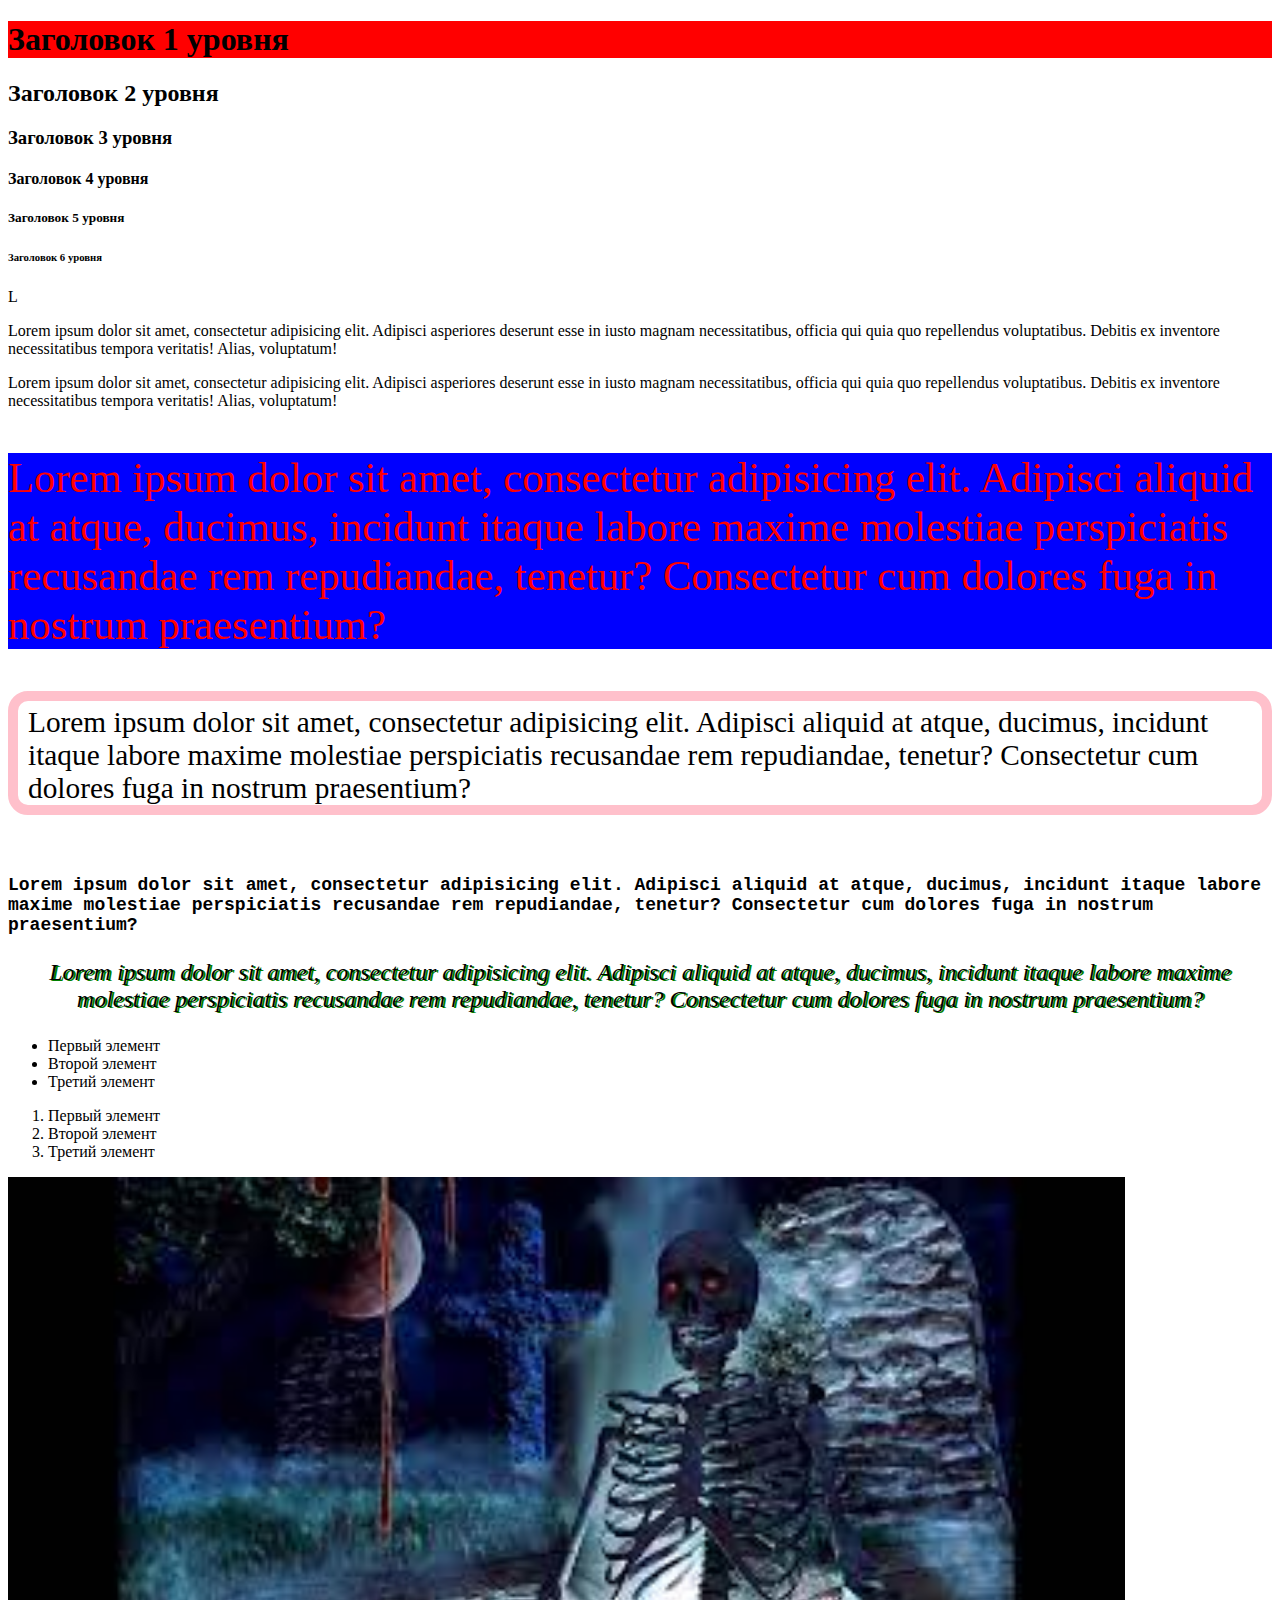
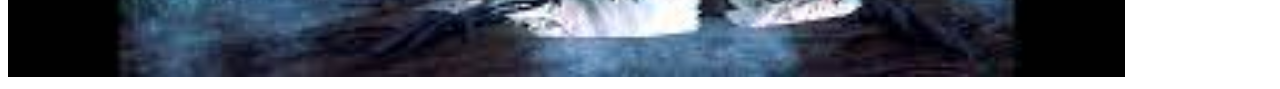
<file: class2/index.html>
<!doctype html>
<html lang="en">
<head>
    <meta charset="UTF-8">
    <meta name="viewport"
          content="width=device-width, user-scalable=no, initial-scale=1.0, maximum-scale=1.0, minimum-scale=1.0">
    <meta http-equiv="X-UA-Compatible" content="ie=edge">
    <title>paraksect</title>
    <link rel="stylesheet" href="styles.css">
</head>
<body>
<h1>Заголовок 1 уровня</h1>
<h2>Заголовок 2 уровня</h2>
<h3>Заголовок 3 уровня</h3>
<h4>Заголовок 4 уровня</h4>
<h5>Заголовок 5 уровня</h5>
<h6>Заголовок 6 уровня</h6>

<p>L</p>
<p>Lorem ipsum dolor sit amet, consectetur adipisicing elit. Adipisci asperiores deserunt esse in iusto magnam necessitatibus, officia qui quia quo repellendus voluptatibus. Debitis ex inventore necessitatibus tempora veritatis! Alias, voluptatum!</p>
<p>Lorem ipsum dolor sit amet, consectetur adipisicing elit. Adipisci asperiores deserunt esse in iusto magnam necessitatibus, officia qui quia quo repellendus voluptatibus. Debitis ex inventore necessitatibus tempora veritatis! Alias, voluptatum!</p>

<div>
<p class="paragraph-1">Lorem ipsum dolor sit amet, consectetur adipisicing elit. Adipisci aliquid at atque, ducimus, incidunt itaque labore maxime molestiae perspiciatis recusandae rem repudiandae, tenetur? Consectetur cum dolores fuga in nostrum praesentium?</p>
<p class="paragraph-2">Lorem ipsum dolor sit amet, consectetur adipisicing elit. Adipisci aliquid at atque, ducimus, incidunt itaque labore maxime molestiae perspiciatis recusandae rem repudiandae, tenetur? Consectetur cum dolores fuga in nostrum praesentium?</p>
<p class="paragraph-3">Lorem ipsum dolor sit amet, consectetur adipisicing elit. Adipisci aliquid at atque, ducimus, incidunt itaque labore maxime molestiae perspiciatis recusandae rem repudiandae, tenetur? Consectetur cum dolores fuga in nostrum praesentium?</p>
<p class="paragraph-4">Lorem ipsum dolor sit amet, consectetur adipisicing elit. Adipisci aliquid at atque, ducimus, incidunt itaque labore maxime molestiae perspiciatis recusandae rem repudiandae, tenetur? Consectetur cum dolores fuga in nostrum praesentium?</p>
</div>

<ul>
    <li>
        Первый элемент
    </li>
    <li>
        Второй элемент
    </li>
    <li>
        Третий элемент
    </li>
</ul>

<ol>
    <li>
        Первый элемент
    </li>
    <li>
        Второй элемент
    </li>
    <li>
        Третий элемент
    </li>
</ol>

<img src="graveyard.jfif" height=500>

</body>
</html>
</file>
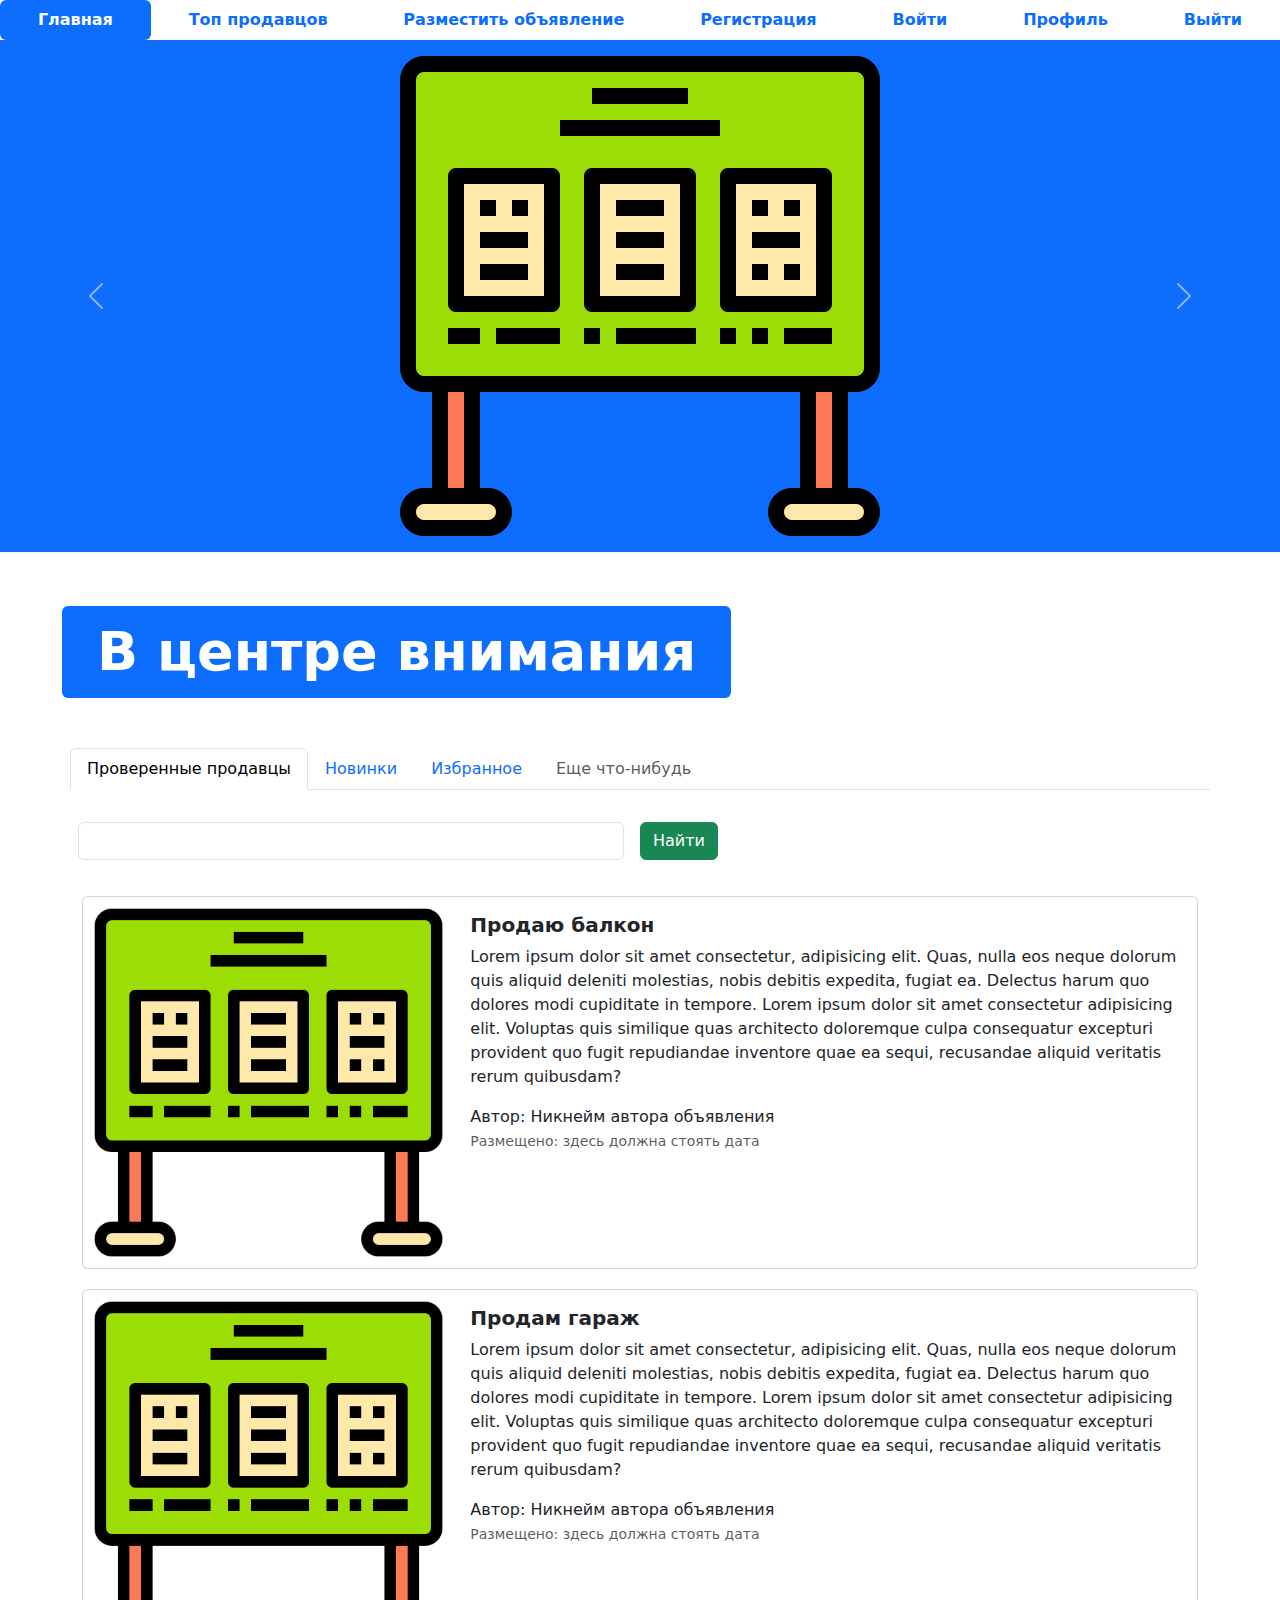
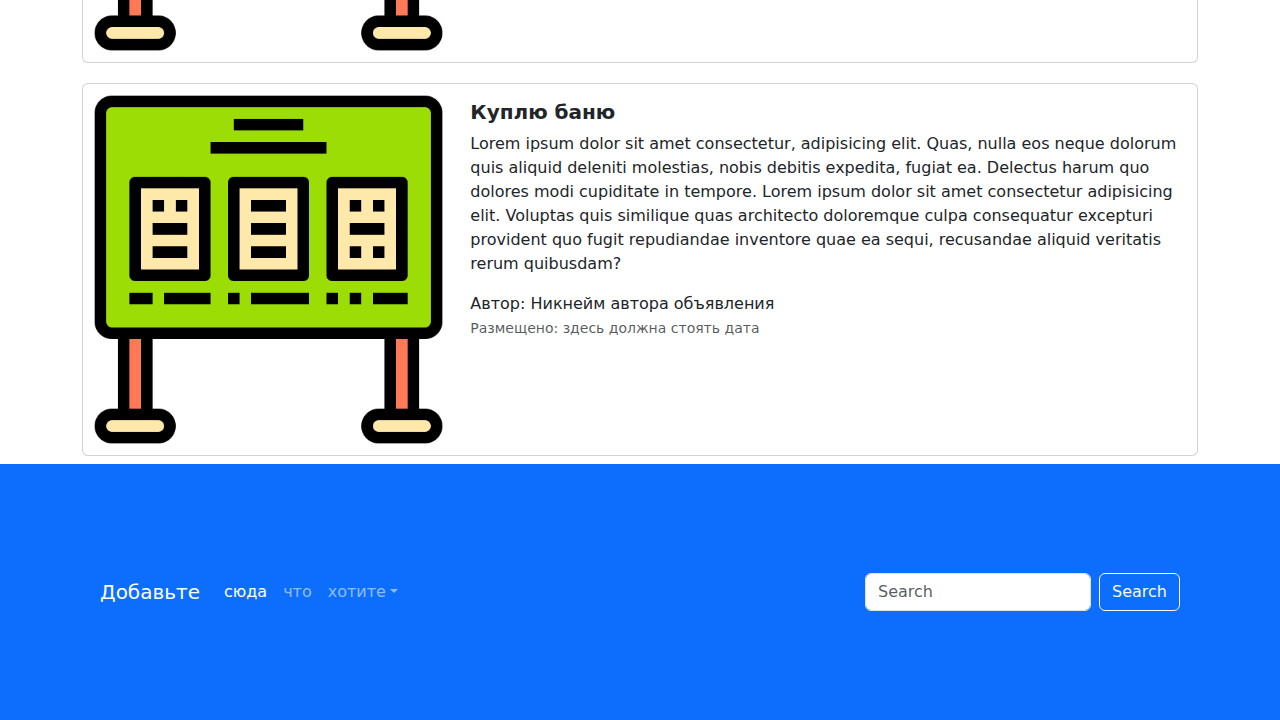
<file: site/index.html>
<!DOCTYPE html>
<html lang="en">

<head>
  <meta charset="UTF-8">
  <meta http-equiv="X-UA-Compatible" content="IE=edge">
  <meta name="viewport" content="width=device-width, initial-scale=1.0">
  <link rel="shortcut icon" href="img/favicon.ico" type="image/x-icon">
  <link href="css/bootstrap.min.css" rel="stylesheet">
  <link rel="stylesheet" href="css/fontello.css">
  <title>Index</title>
</head>

<body>
<ul class="nav nav-pills sticky-top bg-white nav-fill">
  <li class="nav-item">
    <a class="nav-link active" aria-current="page" href="index.html">
      <span style="font-weight: bold;">Главная</span>
    </a>
  </li>
  <li class="nav-item">
    <a class="nav-link" href="top-sellers.html"><span style="font-weight: bold;">Топ продавцов</span>
    </a>
  </li>
  <li class="nav-item">
    <a class="nav-link" href="advertisement-post.html">
      <span style="font-weight: bold;">Разместить объявление</span>
    </a>
  </li>
  <li class="nav-item">
    <a class="nav-link" href="register.html">
      <span style="font-weight: bold;">Регистрация</span>
    </a>
  </li>
  <li class="nav-item">
    <a class="nav-link" href="login.html">
      <span style="font-weight: bold;">Войти</span>
    </a>
  </li>
  <li class="nav-item">
    <a class="nav-link" href="profile.html">
      <span style="font-weight: bold;">Профиль</span>
    </a>
  </li>
  <li class="nav-item">
    <a class="nav-link" href="#">
      <span style="font-weight: bold;">Выйти</span>
    </a>
  </li>
</ul>

<div id="carouselExampleControls" class="carousel slide bg-primary" data-bs-ride="carousel">
  <div class="carousel-inner">
    <div class="carousel-item active">
      <img src="img/adv.png" class="mx-auto d-block w-33" alt="...">
    </div>
    <div class="carousel-item">
      <img src="img/adv.png" class="mx-auto d-block w-33" alt="...">
    </div>
    <div class="carousel-item">
      <img src="img/adv.png" class="mx-auto d-block w-33" alt="...">
    </div>
  </div>
  <button class="carousel-control-prev" type="button" data-bs-target="#carouselExampleControls" data-bs-slide="prev">
    <span class="carousel-control-prev-icon" aria-hidden="true"></span>
    <span class="visually-hidden">Предыдущий</span>
  </button>
  <button class="carousel-control-next" type="button" data-bs-target="#carouselExampleControls" data-bs-slide="next">
    <span class="carousel-control-next-icon" aria-hidden="true"></span>
    <span class="visually-hidden">Следующий</span>
  </button>
</div>
<div class="container" style="margin: 50px;">
  <div class="display-2">
    <span class="badge bg-primary">В центре внимания</span>
  </div>
</div>
<div class="container">
  <div class="row">
    <ul class="nav nav-tabs bg-white">
      <li class="nav-item">
        <a class="nav-link active" aria-current="page" href="#">Проверенные продавцы</a>
      </li>
      <li class="nav-item">
        <a class="nav-link" href="#">Новинки</a>
      </li>
      <li class="nav-item">
        <a class="nav-link" href="#">Избранное</a>
      </li>
      <li class="nav-item">
        <a class="nav-link disabled" href="#" tabindex="-1" aria-disabled="true">Еще что-нибудь</a>
      </li>
    </ul>
    <form class="row g-3">
      <div class="col-auto w-50">
        <input type="text" class="form-control">
      </div>
      <div class="col-auto">
        <button type="submit" class="btn btn-success mb-3">Найти</button>
      </div>
    </form>
  </div>
  <div class="col">
    <div class="card mb-2" style="max-width: 1200px; margin-top: 20px;">
      <div class="row g-0">
        <div class="col-md-4">
          <a href="advertisement.html" class="nav-link">
            <img src="img/adv.png" class="img-fluid rounded-start" alt="Card title">
          </a>
        </div>
        <div class="col-md-8">
          <div class="card-body">
            <h5 class="card-title">
              <a href="advertisement.html" class="nav-link"><strong>Продаю балкон</strong></a>
            </h5>
            <a href="advertisement.html" class="nav-link">
              <p class="card-text">
                Lorem ipsum dolor sit amet consectetur, adipisicing elit. Quas, nulla eos neque dolorum quis aliquid
                deleniti molestias, nobis debitis expedita, fugiat ea. Delectus harum quo dolores modi cupiditate in
                tempore. Lorem ipsum dolor sit amet consectetur adipisicing elit. Voluptas quis similique quas
                architecto doloremque culpa consequatur excepturi provident quo fugit repudiandae inventore quae ea
                sequi, recusandae aliquid veritatis rerum quibusdam?
              </p>
              <span>Автор: Никнейм автора объявления</span>
              <p class="card-text"><small class="text-muted">Размещено: здесь должна стоять дата</small></p>
            </a>
          </div>
        </div>
      </div>
    </div>
    <div class="card mb-2" style="max-width: 1200px; margin-top: 20px;">
      <div class="row g-0">
        <div class="col-md-4">
          <a href="advertisement.html" class="nav-link">
            <img src="img/adv.png" class="img-fluid rounded-start" alt="Card title">
          </a>
        </div>
        <div class="col-md-8">
          <div class="card-body">
            <h5 class="card-title">
              <a href="advertisement.html" class="nav-link"><strong>Продам гараж</strong></a>
            </h5>
            <a href="advertisement.html" class="nav-link">
              <p class="card-text">
                Lorem ipsum dolor sit amet consectetur, adipisicing elit. Quas, nulla eos neque dolorum quis aliquid
                deleniti molestias, nobis debitis expedita, fugiat ea. Delectus harum quo dolores modi cupiditate in
                tempore. Lorem ipsum dolor sit amet consectetur adipisicing elit. Voluptas quis similique quas
                architecto doloremque culpa consequatur excepturi provident quo fugit repudiandae inventore quae ea
                sequi, recusandae aliquid veritatis rerum quibusdam?
              </p>
              <span>Автор: Никнейм автора объявления</span>
              <p class="card-text"><small class="text-muted">Размещено: здесь должна стоять дата</small></p>
            </a>
          </div>
        </div>
      </div>
    </div>
    <div class="card mb-2" style="max-width: 1200px; margin-top: 20px;">
      <div class="row g-0">
        <div class="col-md-4">
          <a href="advertisement.html" class="nav-link">
            <img src="img/adv.png" class="img-fluid rounded-start" alt="Card title">
          </a>
        </div>
        <div class="col-md-8">
          <div class="card-body">
            <h5 class="card-title">
              <a href="advertisement.html" class="nav-link"><strong>Куплю баню</strong></a>
            </h5>
            <a href="advertisement.html" class="nav-link">
              <p class="card-text">
                Lorem ipsum dolor sit amet consectetur, adipisicing elit. Quas, nulla eos neque dolorum quis aliquid
                deleniti molestias, nobis debitis expedita, fugiat ea. Delectus harum quo dolores modi cupiditate in
                tempore. Lorem ipsum dolor sit amet consectetur adipisicing elit. Voluptas quis similique quas
                architecto doloremque culpa consequatur excepturi provident quo fugit repudiandae inventore quae ea
                sequi, recusandae aliquid veritatis rerum quibusdam?
              </p>
              <span>Автор: Никнейм автора объявления</span>
              <p class="card-text"><small class="text-muted">Размещено: здесь должна стоять дата</small></p>
            </a>
          </div>
        </div>
      </div>
    </div>
  </div>
</div>
<footer style="padding: 100px;" class="bg-primary">
  <nav class="navbar navbar-expand-sm navbar-dark">
    <a class="navbar-brand" href="#">Добавьте</a>
    <button class="navbar-toggler d-lg-none" type="button" data-bs-toggle="collapse"
            data-bs-target="#collapsibleNavId" aria-controls="collapsibleNavId" aria-expanded="false"
            aria-label="Toggle navigation"></button>
    <div class="collapse navbar-collapse" id="collapsibleNavId">
      <ul class="navbar-nav me-auto mt-2 mt-lg-0">
        <li class="nav-item">
          <a class="nav-link active" href="#" aria-current="page">сюда<span
                  class="visually-hidden">(current)</span></a>
        </li>
        <li class="nav-item">
          <a class="nav-link" href="#">что</a>
        </li>
        <li class="nav-item dropdown">
          <a class="nav-link dropdown-toggle" href="#" id="dropdownId" data-bs-toggle="dropdown" aria-haspopup="true"
             aria-expanded="false">хотите</a>
          <div class="dropdown-menu" aria-labelledby="dropdownId">
            <a class="dropdown-item" href="#">например</a>
            <a class="dropdown-item" href="#">ссылки на социальные сети</a>
          </div>
        </li>
      </ul>
      <form class="d-flex my-2 my-lg-0">
        <input class="form-control me-sm-2" type="text" placeholder="Search">
        <button class="btn btn-outline-light my-2 my-sm-0" type="submit">Search</button>
      </form>
    </div>
  </nav>
</footer>
<script src="js/bootstrap.bundle.min.js"></script>
</body>

</html>
</file>
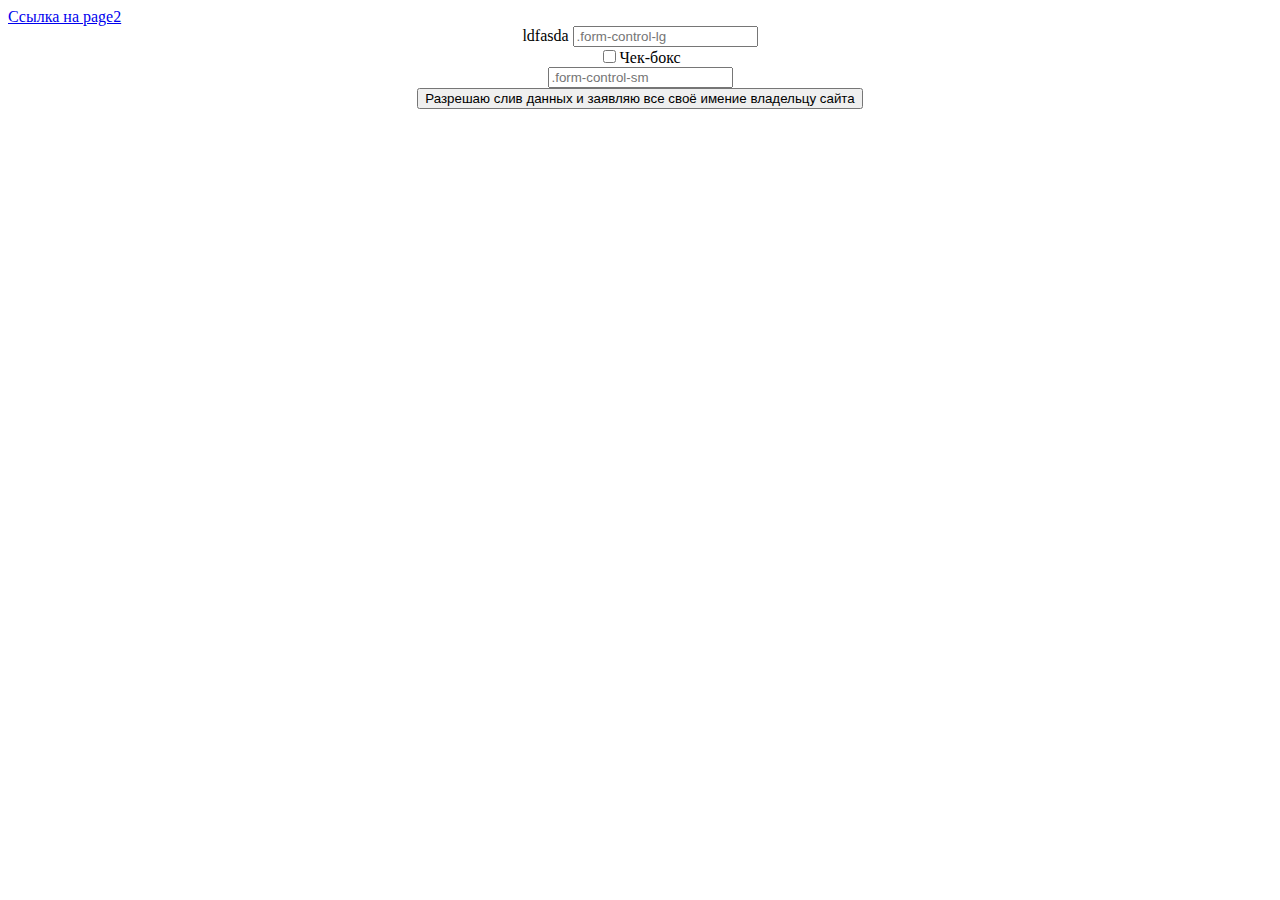
<file: class3/page1.html>
<!DOCTYPE html>
<html lang="en">
<head>
    <meta charset="UTF-8">
    <meta name="viewport" content="width=device-width, initial-scale=1">
    <title>page1</title>
    <link href="https://cdn.jsdelivr.net/npm/bootstrap@5.3.0/dist/css/bootstrap.min.css" rel="stylesheet" integrity="sha384-9ndCyUaIbzAi2FUVXJi0CjmCapSmO7SnpJef0486qhLnuZ2cdeRhO02iuK6FUUVM" crossorigin="anonymous">
</head>
<body>
<a href="page2.html" target="_blank">Ссылка на page2</a>
<center>
    <form action="">
        <label class="text-center">ldfasda</label>
        <input class="form-control form-control-lg" type="text" placeholder=".form-control-lg" aria-label=".form-control-lg example">
        <br>
        <input class="form-check-input" type="checkbox" id="field2"><label for="field2">Чек-бокс</label>
        <br>
        <input class="form-control form-control-sm" type="text" placeholder=".form-control-sm" aria-label=".form-control-sm example">
        <br>
        <input class="btn btn-primary" type="button" value="Разрешаю слив данных и заявляю все своё имение владельцу сайта">
    </form>
</center>
</body>
</html>
</file>
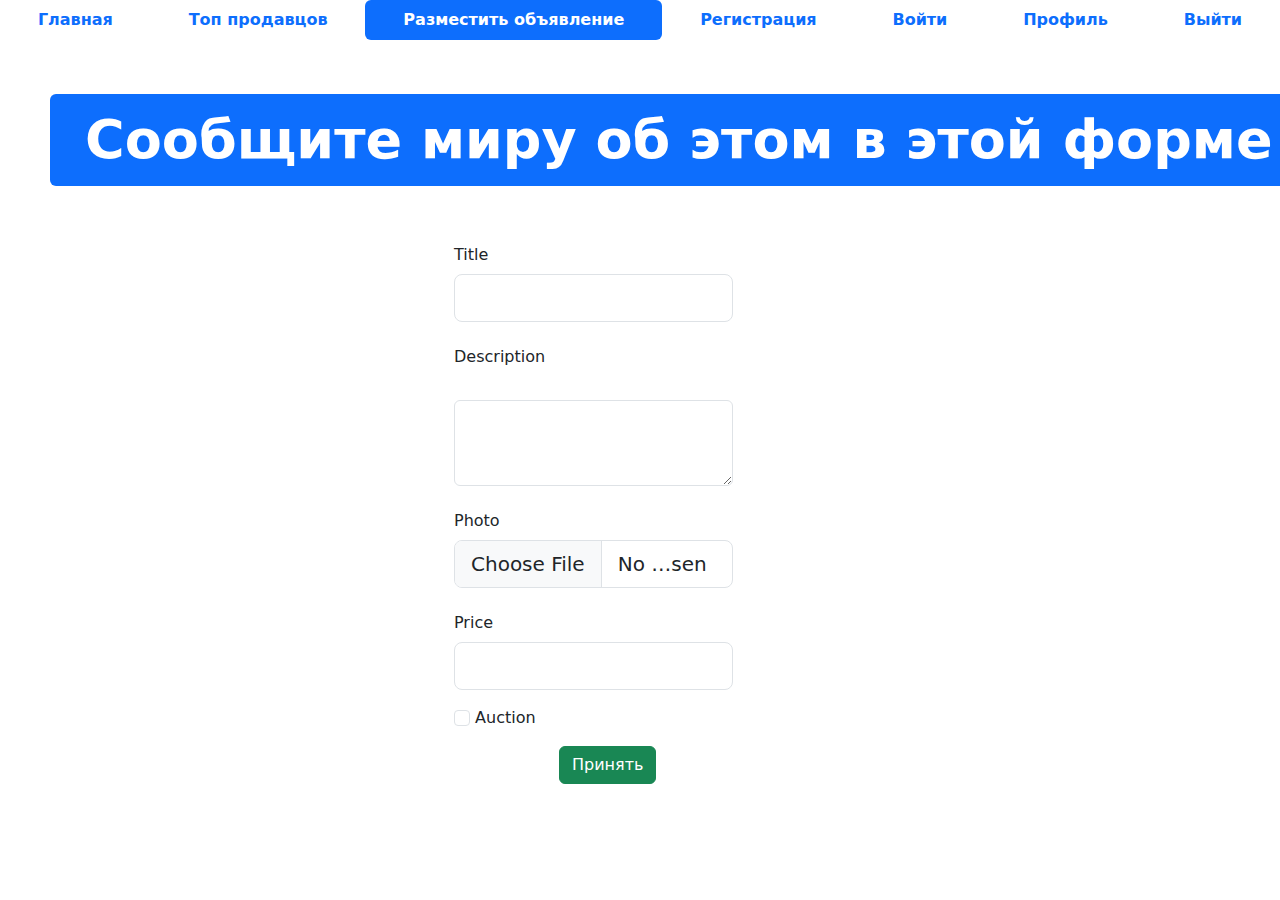
<file: site/advertisement-post.html>
<!DOCTYPE html>
<html lang="en">

<head>
  <meta charset="UTF-8">
  <meta http-equiv="X-UA-Compatible" content="IE=edge">
  <meta name="viewport" content="width=device-width, initial-scale=1.0">
  <link rel="shortcut icon" href="img/favicon.ico" type="image/x-icon">
  <link href="css/bootstrap.min.css" rel="stylesheet">
  <link rel="stylesheet" href="css/fontello.css">
  <title>Advertisement-post</title>
</head>

<body>


  <ul class="nav nav-pills sticky-top bg-white nav-fill">
    <li class="nav-item">
      <a class="nav-link" href="index.html">
        <span style="font-weight: bold;">Главная</span>
      </a>
    </li>
    <li class="nav-item">
      <a class="nav-link" href="top-sellers.html"><span style="font-weight: bold;">Топ продавцов</span>
      </a>
    </li>
    <li class="nav-item">
      <a class="nav-link active" aria-current="page" href="advertisement-post.html">
        <span style="font-weight: bold;">Разместить объявление</span>
      </a>
    </li>
    <li class="nav-item">
      <a class="nav-link" href="register.html">
        <span style="font-weight: bold;">Регистрация</span>
      </a>
    </li>
    <li class="nav-item">
      <a class="nav-link" href="login.html">
        <span style="font-weight: bold;">Войти</span>
      </a>
    </li>
    <li class="nav-item">
      <a class="nav-link" href="profile.html">
        <span style="font-weight: bold;">Профиль</span>
      </a>
    </li>
    <li class="nav-item">
      <a class="nav-link" href="#">
        <span style="font-weight: bold;">Выйти</span>
      </a>
    </li>
  </ul>
  <div class="row">
    <div class="col" style="margin: 50px;">
      <div class="display-2">
        <span class="badge bg-primary">Сообщите миру об этом в этой форме</span>
      </div>
    </div>
  </div>
  <div class="container">
    <form method="post">
      <div class="row mb-3">
        <div class="col">
          <label class="col-sm-4 col-form-label offset-4">Title</label>
          <div class="col-sm-4 offset-4 w-25">
            <input type="text" class="form-control form-control-lg">
          </div>
        </div>
      </div>
      <div class="row mb-3">
        <div class="col">
          <label class="col-sm-4 col-form-label offset-4">Description</label>
          <div class="col-sm-4 offset-4 w-25">
              <label for="" class="form-label"></label>
              <textarea class="form-control" name="" id="" rows="3"></textarea>
          </div>
        </div>
      </div>
      <div class="row mb-3">
        <div class="col">
          <label class="col-sm-4 col-form-label offset-4">Photo</label>
          <div class="col-sm-4 offset-4 w-25">
            <input type="file" class="form-control form-control-lg">
          </div>
        </div>
      </div>
      <div class="row mb-3">
        <div class="col">
          <label class="col-sm-4 col-form-label offset-4">Price</label>
          <div class="col-sm-4 offset-4 w-25">
            <input type="text" class="form-control form-control-lg">
          </div>
        </div>
      </div>
      <div class="row mb-3">
        <div class="col">
          <div class="offset-4 w-25">
            <input type="checkbox" class="form-check-input">
            <label class="form-check-label">Auction</label>
          </div>
        </div>
      </div>
      <div class="row mb-3 offset-sm-5">
        <div class="col">
          <button type="submit" class="btn btn-success">Принять</button>
        </div>
      </div>
    </form>
  </div>
  <script src="js/bootstrap.bundle.min.js"></script>
</body>
</html>
</file>
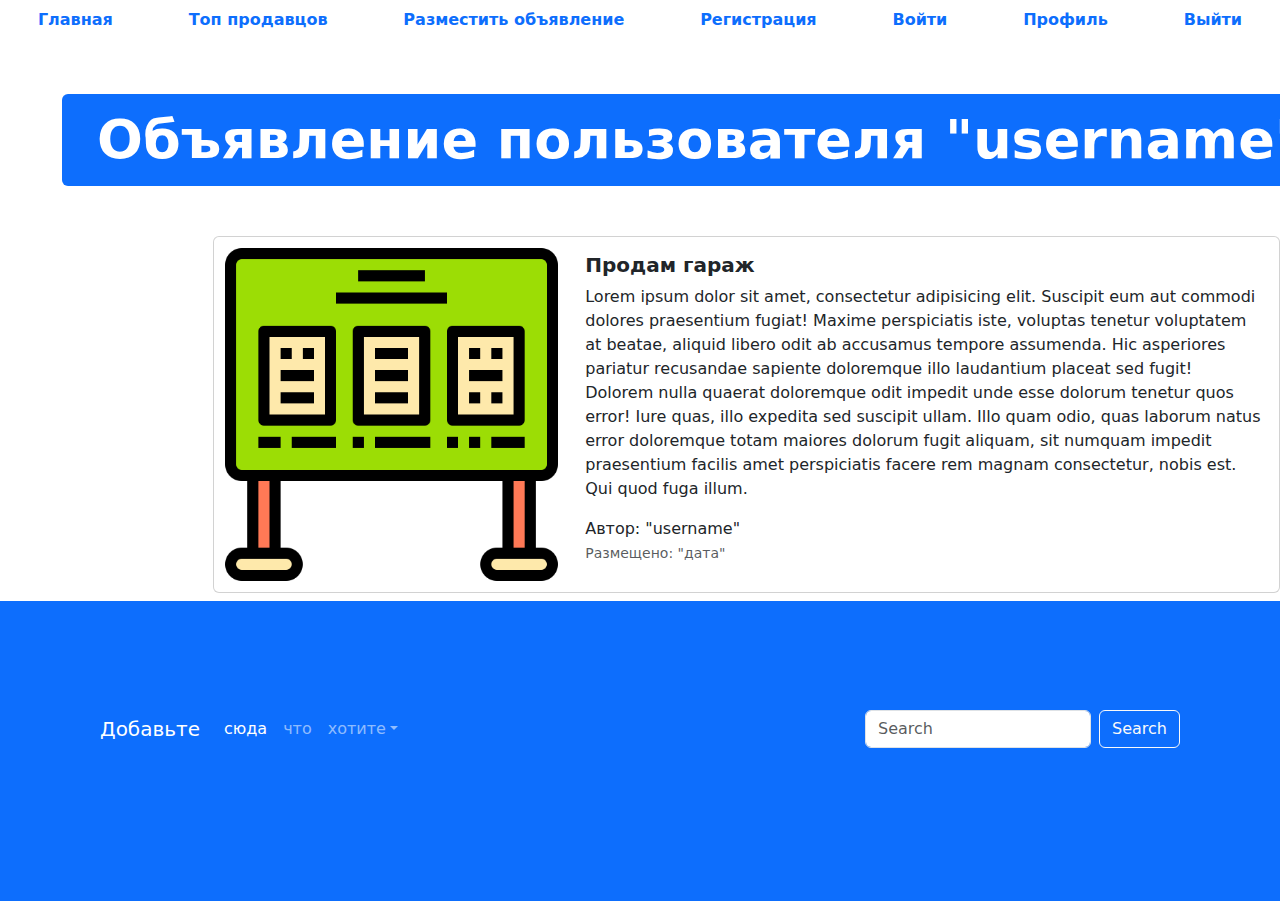
<file: site/advertisement.html>
<!DOCTYPE html>
<html lang="en">

<head>
  <meta charset="UTF-8">
  <meta http-equiv="X-UA-Compatible" content="IE=edge">
  <meta name="viewport" content="width=device-width, initial-scale=1.0">
  <link rel="shortcut icon" href="img/favicon.ico" type="image/x-icon">
  <link href="css/bootstrap.min.css" rel="stylesheet">
  <link rel="stylesheet" href="css/fontello.css">
  <title>Advertisement</title>
</head>

<body>
  <ul class="nav nav-pills sticky-top bg-white nav-fill">
    <li class="nav-item">
      <a class="nav-link" href="index.html">
        <span style="font-weight: bold;">Главная</span>
      </a>
    </li>
    <li class="nav-item">
      <a class="nav-link" href="top-sellers.html"><span style="font-weight: bold;">Топ продавцов</span>
      </a>
    </li>
    <li class="nav-item">
      <a class="nav-link" href="advertisement-post.html">
        <span style="font-weight: bold;">Разместить объявление</span>
      </a>
    </li>
    <li class="nav-item">
      <a class="nav-link" href="register.html">
        <span style="font-weight: bold;">Регистрация</span>
      </a>
    </li>
    <li class="nav-item">
      <a class="nav-link" href="login.html">
        <span style="font-weight: bold;">Войти</span>
      </a>
    </li>
    <li class="nav-item">
      <a class="nav-link" href="profile.html">
        <span style="font-weight: bold;">Профиль</span>
      </a>
    </li>
    <li class="nav-item">
      <a class="nav-link" href="#">
        <span style="font-weight: bold;">Выйти</span>
      </a>
    </li>
  </ul>

  <div class="container" style="margin: 50px;">
    <div class="display-2">
      <span class="badge bg-primary">Объявление пользователя "username"</span>
    </div>
  </div>
  <div class="col offset-2">
    <div class="card mb-2" style="max-width: 1200px; margin-top: 20px;">
      <div class="row g-0">
        <div class="col-md-4">
          <a href="#" class="nav-link">
            <img src="img/adv.png" class="img-fluid rounded-start" alt="Card title">
          </a>
        </div>
        <div class="col">
          <div class="card-body">
            <h5 class="card-title">
              <a href="#" class="nav-link"><strong>Продам гараж</strong></a>
            </h5>
            <p class="card-text">
              Lorem ipsum dolor sit amet, consectetur adipisicing elit. Suscipit eum aut commodi dolores
              praesentium fugiat! Maxime perspiciatis iste, voluptas tenetur voluptatem at beatae, aliquid
              libero odit ab accusamus tempore assumenda.
              Hic asperiores pariatur recusandae sapiente doloremque illo laudantium placeat sed fugit!
              Dolorem nulla quaerat doloremque odit impedit unde esse dolorum tenetur quos error! Iure
              quas, illo expedita sed suscipit ullam.
              Illo quam odio, quas laborum natus error doloremque totam maiores dolorum fugit aliquam, sit
              numquam impedit praesentium facilis amet perspiciatis facere rem magnam consectetur, nobis
              est. Qui quod fuga illum.
            </p>
            <span>Автор: "username"</span>
            <p class="card-text"><small class="text-muted">Размещено: "дата"</small></p>
          </div>
        </div>
      </div>
    </div>
  </div>
  <footer style="padding: 100px; min-height: 300px;" class="bg-primary">
    <nav class="navbar navbar-expand-sm navbar-dark">
      <a class="navbar-brand" href="#">Добавьте</a>
      <button class="navbar-toggler d-lg-none" type="button" data-bs-toggle="collapse"
        data-bs-target="#collapsibleNavId" aria-controls="collapsibleNavId" aria-expanded="false"
        aria-label="Toggle navigation"></button>
      <div class="collapse navbar-collapse" id="collapsibleNavId">
        <ul class="navbar-nav me-auto mt-2 mt-lg-0">
          <li class="nav-item">
            <a class="nav-link active" href="#" aria-current="page">сюда<span
                class="visually-hidden">(current)</span></a>
          </li>
          <li class="nav-item">
            <a class="nav-link" href="#">что</a>
          </li>
          <li class="nav-item dropdown">
            <a class="nav-link dropdown-toggle" href="#" id="dropdownId" data-bs-toggle="dropdown" aria-haspopup="true"
              aria-expanded="false">хотите</a>
            <div class="dropdown-menu" aria-labelledby="dropdownId">
              <a class="dropdown-item" href="#">например</a>
              <a class="dropdown-item" href="#">ссылки на социальные сети</a>
            </div>
          </li>
        </ul>
        <form class="d-flex my-2 my-lg-0">
          <input class="form-control me-sm-2" type="text" placeholder="Search">
          <button class="btn btn-outline-light my-2 my-sm-0" type="submit">Search</button>
        </form>
      </div>
    </nav>
  </footer>
  <script src="js/bootstrap.bundle.min.js"></script>
</body>

</html>
</file>
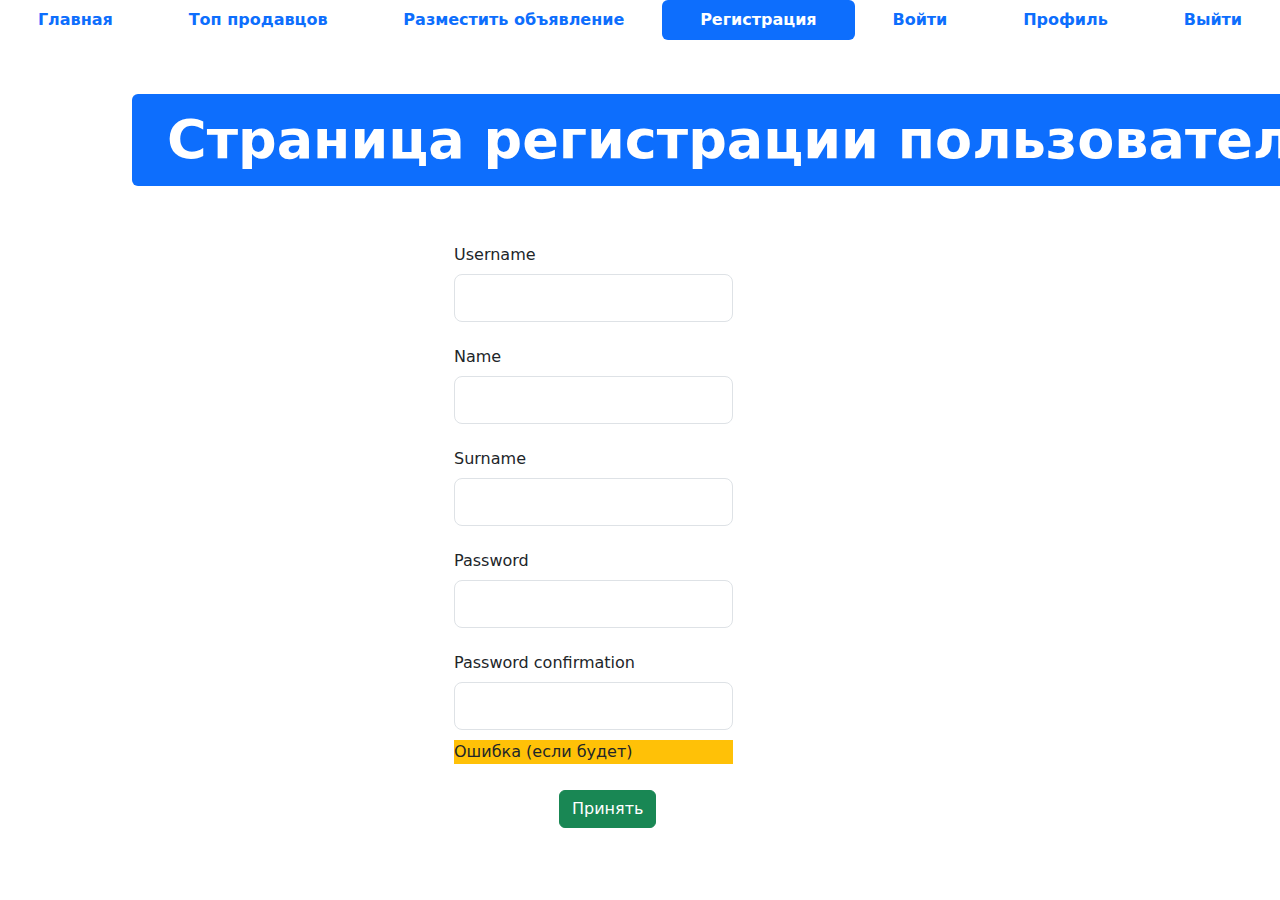
<file: site/register.html>
<!DOCTYPE html>
<html lang="en">

<head>
  <meta charset="UTF-8">
  <meta http-equiv="X-UA-Compatible" content="IE=edge">
  <meta name="viewport" content="width=device-width, initial-scale=1.0">
  <link rel="shortcut icon" href="img/favicon.ico" type="image/x-icon">
  <link href="css/bootstrap.min.css" rel="stylesheet">
  <link rel="stylesheet" href="css/fontello.css">
  <title>Register</title>
</head>

<body>


  <ul class="nav nav-pills sticky-top bg-white nav-fill">
    <li class="nav-item">
      <a class="nav-link" href="index.html">
        <span style="font-weight: bold;">Главная</span>
      </a>
    </li>
    <li class="nav-item">
      <a class="nav-link" href="top-sellers.html"><span style="font-weight: bold;">Топ продавцов</span>
      </a>
    </li>
    <li class="nav-item">
      <a class="nav-link" href="advertisement-post.html">
        <span style="font-weight: bold;">Разместить объявление</span>
      </a>
    </li>
    <li class="nav-item">
      <a class="nav-link active" aria-current="page" href="register.html">
        <span style="font-weight: bold;">Регистрация</span>
      </a>
    </li>
    <li class="nav-item">
      <a class="nav-link" href="login.html">
        <span style="font-weight: bold;">Войти</span>
      </a>
    </li>
    <li class="nav-item">
      <a class="nav-link" href="profile.html">
        <span style="font-weight: bold;">Профиль</span>
      </a>
    </li>
    <li class="nav-item">
      <a class="nav-link" href="#">
        <span style="font-weight: bold;">Выйти</span>
      </a>
    </li>
  </ul>
  <div class="container">
  <div class="row">
    <div class="col" style="margin: 50px;">
      <div class="display-2">
        <span class="badge bg-primary">Страница регистрации пользователя</span>
      </div>
    </div>
  </div>
    <form method="post">
      <div class="row mb-3">
        <div class="col">
          <label class="col-sm-4 col-form-label offset-4">Username</label>
          <div class="col-sm-4 offset-4 w-25">
            <input type="text" class="form-control form-control-lg">
          </div>
        </div>
      </div>
      <div class="row mb-3">
        <div class="col">
          <label class="col-sm-4 col-form-label offset-4">Name</label>
          <div class="col-sm-4 offset-4 w-25">
            <input type="text" class="form-control form-control-lg">
          </div>
        </div>
      </div>
      <div class="row mb-3">
        <div class="col">
          <label class="col-sm-4 col-form-label offset-4">Surname</label>
          <div class="col-sm-4 offset-4 w-25">
            <input type="text" class="form-control form-control-lg">
          </div>
        </div>
      </div>
      <div class="row mb-3">
        <div class="col">
          <label class="col-sm-4 col-form-label offset-4">Password</label>
          <div class="col-sm-4 offset-4 w-25">
            <input type="password" class="form-control form-control-lg">
          </div>
        </div>
      </div>
      <div class="row mb-3">
        <div class="col">
          <label class="col-sm-4 col-form-label offset-4">Password confirmation</label>
          <div class="col-sm-4 offset-4 w-25">
            <input type="password" class="form-control form-control-lg">
            <div class="form-label bg-warning" style="margin: 10px 0px;">Ошибка (если будет)</div>
          </div>
        </div>
      </div>
      <div class="row mb-3 offset-sm-5">
        <div class="col">
          <button type="submit" class="btn btn-success">Принять</button>
        </div>
      </div>
    </form>
  </div>
  <script src="js/bootstrap.bundle.min.js"></script>
</body>
</html>
</file>
<file: class2/styles.css>
h1 {
background:red;
}

.paragraph-1
 {
background:blue;
font-size: 32pt;
color:red
}

.paragraph-2
 {
border: 10px solid pink;
border-radius:20px;
font-size: 22pt;
margin-bottom: 60px;
padding-left: 10px;
padding-top: 5px;
padding-bottom 5px;
}

.paragraph-3
 {
font-weight: bold;
font-size:18px;
font-family: Courier New;
}
.paragraph-4
 {
font-style: oblique;
text-align: center;
font-size: 24px;
text-shadow: 2px 1px green;
}
</file>
<file: site/css/fontello.css>
@font-face {
  font-family: 'fontello';
  src: url('../font/fontello.eot?42172333');
  src: url('../font/fontello.eot?42172333#iefix') format('embedded-opentype'),
       url('../font/fontello.woff2?42172333') format('woff2'),
       url('../font/fontello.woff?42172333') format('woff'),
       url('../font/fontello.ttf?42172333') format('truetype'),
       url('../font/fontello.svg?42172333#fontello') format('svg');
  font-weight: normal;
  font-style: normal;
}
/* Chrome hack: SVG is rendered more smooth in Windozze. 100% magic, uncomment if you need it. */
/* Note, that will break hinting! In other OS-es font will be not as sharp as it could be */
/*
@media screen and (-webkit-min-device-pixel-ratio:0) {
  @font-face {
    font-family: 'fontello';
    src: url('../font/fontello.svg?42172333#fontello') format('svg');
  }
}
*/
 
 [class^="icon-"]:before, [class*=" icon-"]:before {
  font-family: "fontello";
  font-style: normal;
  font-weight: normal;
  speak: never;
 
  display: inline-block;
  text-decoration: inherit;
  width: 1em;
  margin-right: .2em;
  text-align: center;
  /* opacity: .8; */
 
  /* For safety - reset parent styles, that can break glyph codes*/
  font-variant: normal;
  text-transform: none;
 
  /* fix buttons height, for twitter bootstrap */
  line-height: 1em;
 
  /* Animation center compensation - margins should be symmetric */
  /* remove if not needed */
  margin-left: .2em;
 
  /* you can be more comfortable with increased icons size */
  /* font-size: 120%; */
 
  /* Font smoothing. That was taken from TWBS */
  -webkit-font-smoothing: antialiased;
  -moz-osx-font-smoothing: grayscale;
 
  /* Uncomment for 3D effect */
  /* text-shadow: 1px 1px 1px rgba(127, 127, 127, 0.3); */
}
 
.icon-phone:before { content: '\e800'; } /* '' */
.icon-location:before { content: '\e801'; } /* '' */
.icon-heart:before { content: '\e802'; } /* '' */
.icon-upload-cloud-outline:before { content: '\e803'; } /* '' */
.icon-chart-bar:before { content: '\e804'; } /* '' */
.icon-help:before { content: '\e805'; } /* '' */
.icon-thumbs-up:before { content: '\e806'; } /* '' */
.icon-group:before { content: '\e807'; } /* '' */
.icon-down-open:before { content: '\e808'; } /* '' */
.icon-left-open:before { content: '\e809'; } /* '' */
.icon-right-open:before { content: '\e80a'; } /* '' */
.icon-up-open:before { content: '\e80b'; } /* '' */
.icon-down-dir:before { content: '\e80c'; } /* '' */
.icon-up-dir:before { content: '\e80d'; } /* '' */
.icon-left-dir:before { content: '\e80e'; } /* '' */
.icon-right-dir:before { content: '\e80f'; } /* '' */
.icon-twitter:before { content: '\f099'; } /* '' */
.icon-facebook:before { content: '\f09a'; } /* '' */
.icon-github-circled:before { content: '\f09b'; } /* '' */
.icon-list-numbered:before { content: '\f0cb'; } /* '' */
.icon-mail-alt:before { content: '\f0e0'; } /* '' */
.icon-mobile:before { content: '\f10b'; } /* '' */
.icon-code:before { content: '\f121'; } /* '' */
.icon-rouble:before { content: '\f158'; } /* '' */
.icon-youtube-play:before { content: '\f16a'; } /* '' */
.icon-instagram:before { content: '\f16d'; } /* '' */
.icon-vkontakte:before { content: '\f189'; } /* '' */
.icon-file-video:before { content: '\f1c8'; } /* '' */
.icon-paper-plane:before { content: '\f1d8'; } /* '' */
.icon-chart-line:before { content: '\f201'; } /* '' */
</file>
